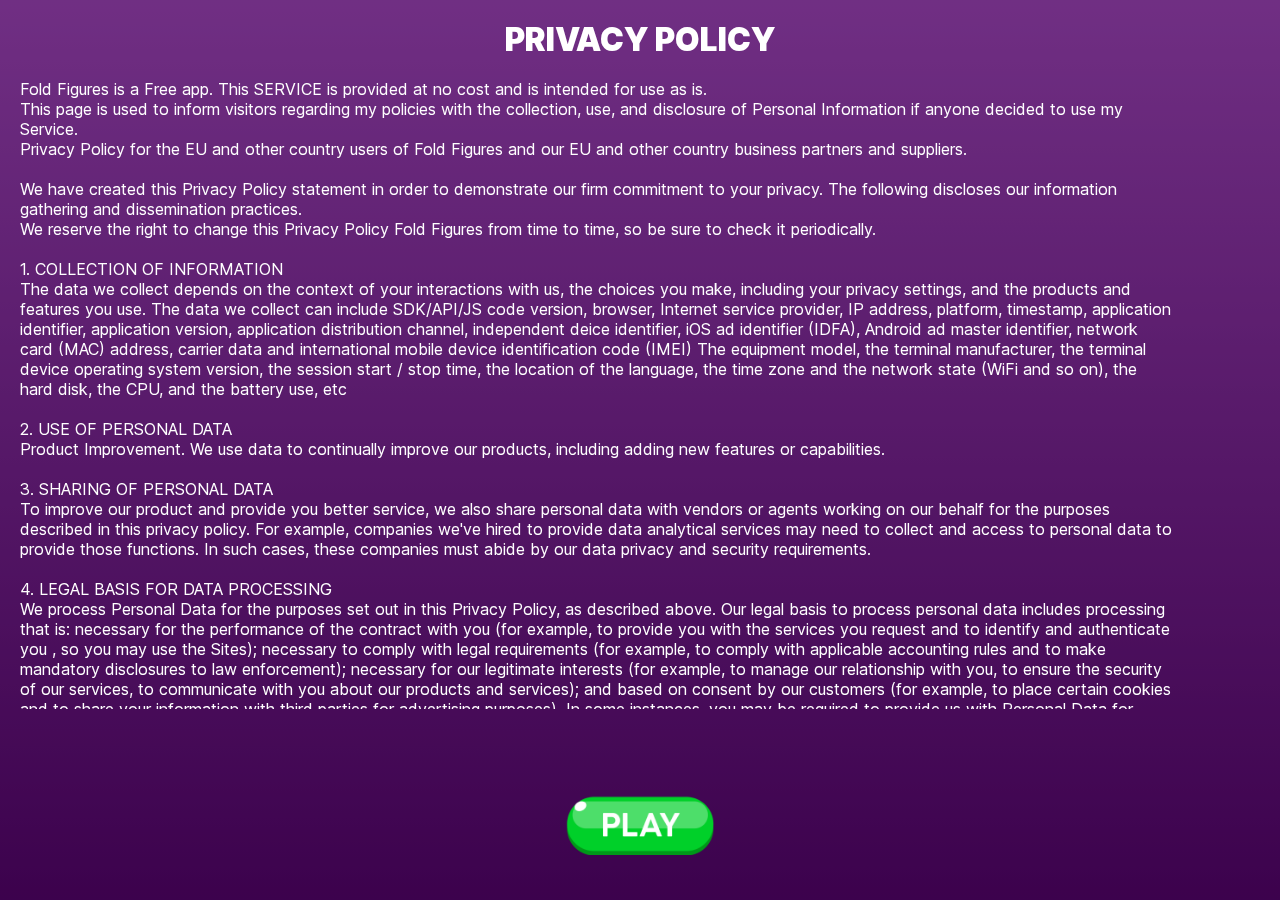
<file: index.html>
<!DOCTYPE html>
<html lang="en">
  <head>
    <meta charset="UTF-8" />
    <meta http-equiv="X-UA-Compatible" content="IE=edge" />
    <meta
      name="viewport"
      content="initial-scale=1.0, width=device-width, viewport-fit=cover"
    />
    <link rel="shortcut icon" href="./png/icon.png" />
    <link rel="stylesheet" href="./styles/common_style.css" />
    <link rel="stylesheet" href="./styles/policy.css" />
    <title>Fold Figures</title>
  </head>
  <body>
    <div class="wrapper">
      <div class="header stroke">PRIVACY POLICY</div>
      <div class="text">
        Fold Figures is a Free app. This SERVICE is provided at no cost and is
        intended for use as is.<br />
        This page is used to inform visitors regarding my policies with the
        collection, use, and disclosure of Personal Information if anyone
        decided to use my Service.<br />
        Privacy Policy for the EU and other country users of Fold Figures and our
        EU and other country business partners and suppliers.<br /><br />

        We have created this Privacy Policy statement in order to demonstrate
        our firm commitment to your privacy. The following discloses our
        information gathering and dissemination practices.<br />
        We reserve the right to change this Privacy Policy Fold Figures from time
        to time, so be sure to check it periodically.<br /><br />

        1. COLLECTION OF INFORMATION<br />
        The data we collect depends on the context of your interactions with us,
        the choices you make, including your privacy settings, and the products
        and features you use. The data we collect can include SDK/API/JS code
        version, browser, Internet service provider, IP address, platform,
        timestamp, application identifier, application version, application
        distribution channel, independent deice identifier, iOS ad identifier
        (IDFA), Android ad master identifier, network card (MAC) address,
        carrier data and international mobile device identification code (IMEI)
        The equipment model, the terminal manufacturer, the terminal device
        operating system version, the session start / stop time, the location of
        the language, the time zone and the network state (WiFi and so on), the
        hard disk, the CPU, and the battery use, etc
        <br /><br />
        2. USE OF PERSONAL DATA<br />
        Product Improvement. We use data to continually improve our products,
        including adding new features or capabilities.<br /><br />

        3. SHARING OF PERSONAL DATA<br />
        To improve our product and provide you better service, we also share
        personal data with vendors or agents working on our behalf for the
        purposes described in this privacy policy. For example, companies we've
        hired to provide data analytical services may need to collect and access
        to personal data to provide those functions. In such cases, these
        companies must abide by our data privacy and security requirements.
        <br /><br />
        4. LEGAL BASIS FOR DATA PROCESSING<br />
        We process Personal Data for the purposes set out in this Privacy
        Policy, as described above. Our legal basis to process personal data
        includes processing that is: necessary for the performance of the
        contract with you (for example, to provide you with the services you
        request and to identify and authenticate you , so you may use the
        Sites); necessary to comply with legal requirements (for example, to
        comply with applicable accounting rules and to make mandatory
        disclosures to law enforcement); necessary for our legitimate interests
        (for example, to manage our relationship with you, to ensure the
        security of our services, to communicate with you about our products and
        services); and based on consent by our customers (for example, to place
        certain cookies and to share your information with third parties for
        advertising purposes). In some instances, you may be required to provide
        us with Personal Data for processing as described above, in order for us
        to be able to provide you all of our services, and for you to use all
        the features of our Sites.
        <br /><br />
        5. International Transfers of Personal Data<br />
        Our business may require us to transfer your Personal Data to countries
        outside the European Economic Area (“EEA”), including to countries such
        as the People’s Republic of China or Singapore. We take appropriate
        steps to ensure that recipients of your Personal Data are bound to
        duties of confidentiality, and we implement measures such as standard
        contractual clauses. A copy of those clauses can be obtained by
        contacting our Help Center.
        <br /><br />
        6. Your Rights<br />
        Subject to limitations in applicable law, you are entitled to object to
        or request the restriction of processing of your Personal Data, and to
        request access to, rectification, erasure and portability of your own
        Personal Data. Where the use of your information is based on consent,
        you can withdraw this consent at any time without affecting the
        lawfulness of processing based on consent before its withdrawal. If you
        are aware of changes or inaccuracies in your information, you should
        inform us of such changes so that our records may be updated or
        corrected. We retain your Personal Data as long as needed to provide
        services or products to you, or as required or permitted by applicable
        laws, such as tax and accounting laws.
        <br /><br />
      </div>
      <a href="./layouts/main.html" class="button block"></a>
    </div>
  </body>
</html>
</file>
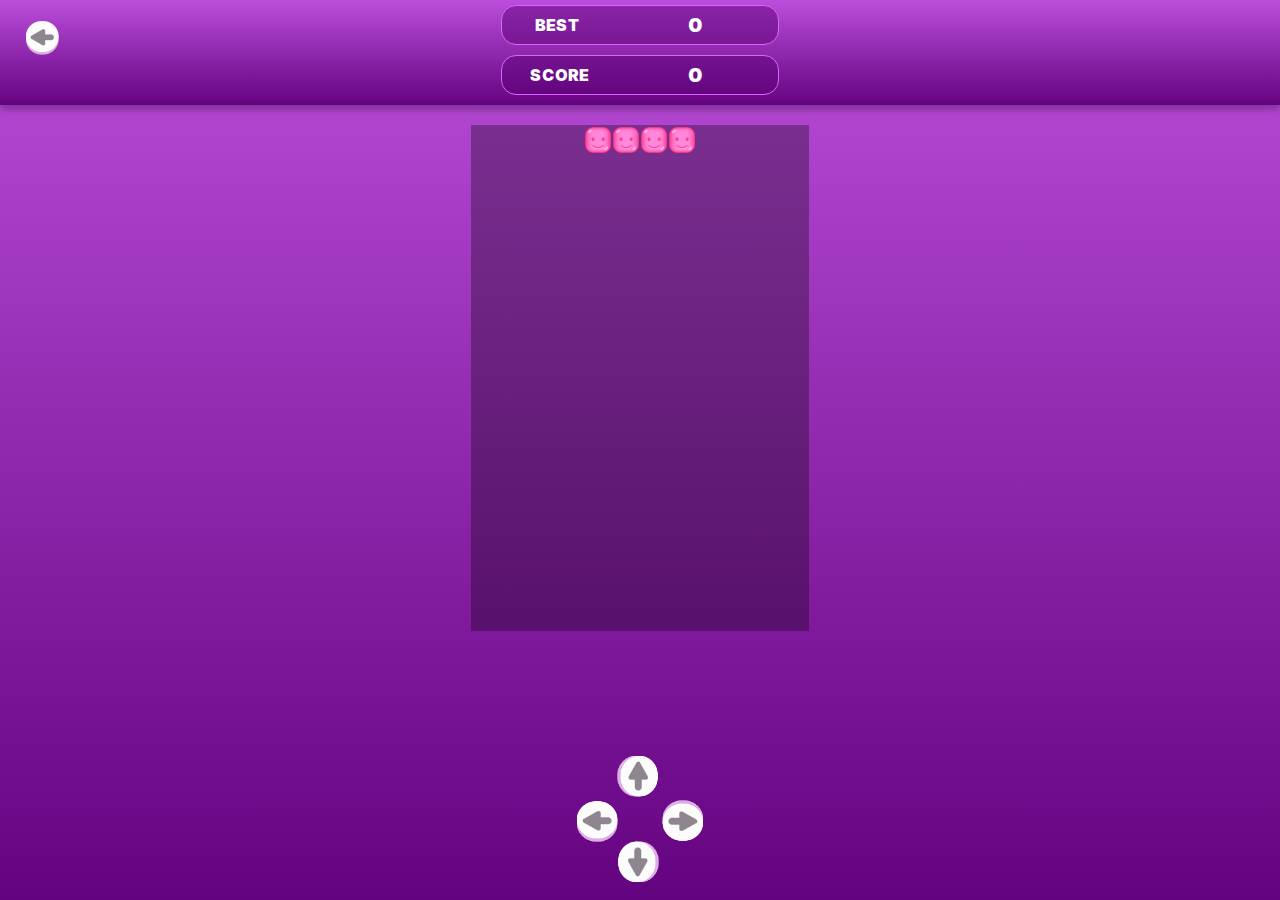
<file: layouts/game.html>
<!DOCTYPE html>
<html lang="en">
  <head>
    <meta charset="UTF-8" />
    <meta http-equiv="X-UA-Compatible" content="IE=edge" />
    <meta
      name="viewport"
      content="initial-scale=1.0, width=device-width, viewport-fit=cover"
    />
    <link rel="shortcut icon" href="../png/icon.png" />
    <link rel="stylesheet" href="../styles/common_style.css" />
    <link rel="stylesheet" href="../styles/game.css" />
    <link rel="stylesheet" href="../styles/tetris_cells.css" />
    <title>Fold Figures</title>
  </head>
  <body>
    <div class="wrapper hidden">
      <div class="top">
        <a href="./main.html" class="home button">
          <img src="../png/home.png" alt="home" />
        </a>

        <div class="top_block best_cont">
          <div class="top_block_text">best</div>
          <div class="best"></div>
        </div>

        <div class="top_block score_cont">
          <div class="top_block_text">score</div>
          <div class="score">0</div>
        </div>
      </div>

      <div class="table block">
        <table>
          <tbody class="field"></tbody>
        </table>
      </div>

      <div class="controller">
        <div class="arrows">
          <img src="../png/home.png" alt="arrow" class="arrow Up" />
          <img src="../png/home.png" alt="arrow" class="arrow Down" />
          <img src="../png/home.png" alt="arrow" class="arrow Left" />
          <img src="../png/home.png" alt="arrow" class="arrow Right" />
        </div>
      </div>
    </div>

    <script src="../scripts/tetris.js" type="module"></script>
  </body>
</html>
</file>
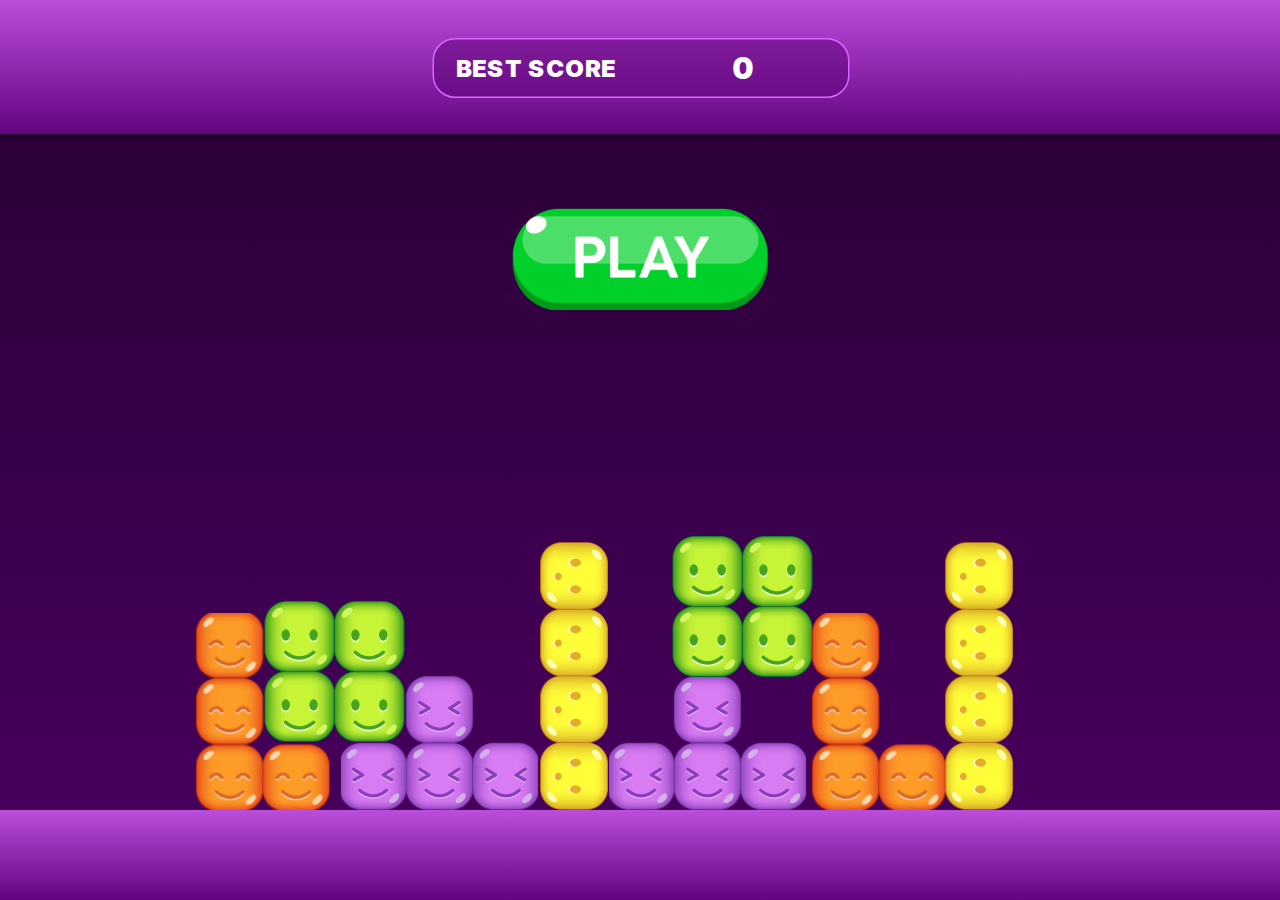
<file: layouts/main.html>
<!DOCTYPE html>
<html lang="en">
  <head>
    <meta charset="UTF-8" />
    <meta http-equiv="X-UA-Compatible" content="IE=edge" />
    <meta
      name="viewport"
      content="initial-scale=1.0, width=device-width, viewport-fit=cover"
    />
    <link rel="shortcut icon" href="../png/icon.png" />
    <link rel="stylesheet" href="../styles/common_style.css" />
    <link rel="stylesheet" href="../styles/main.css" />
    <title>Fold Figures</title>
  </head>
  <body>
    <div class="wrapper hidden">
      <div class="top">
        <div class="best_cont">
          <div>best score</div>
          <div class="best"></div>
        </div>
      </div>

      <a href="./game.html" class="link"></a>

      <div class="footer"></div>
      <img src="../png/main_1.png" alt="piece" class="piece piece_1" />
      <img src="../png/main_2.png" alt="piece" class="piece piece_2" />
      <img src="../png/main_3.png" alt="piece" class="piece piece_3" />
      <img src="../png/main_4.png" alt="piece" class="piece piece_4" />
      <img src="../png/main_1.png" alt="piece" class="piece piece_5" />
      <img src="../png/main_2.png" alt="piece" class="piece piece_6" />
      <img src="../png/main_3.png" alt="piece" class="piece piece_7" />
      <img src="../png/main_4.png" alt="piece" class="piece piece_8" />
    </div>

    <script src="../scripts/main.js"></script>
  </body>
</html>
</file>
<file: styles/common_style.css>
@font-face {
  font-family: "Inter";
  src: url("../fonts/Inter-V.ttf");
}

body {
  height: 100vh;
  background: linear-gradient(180deg, #bb4edb 0%, #640380 100%);

  font-family: "Inter";
  font-style: normal;
  font-weight: 900;
  color: #fff;
  text-align: center;

  margin: 0;
  padding: 0;
}

.wrapper {
  height: 100%;
  position: relative;
  overflow: hidden;
  touch-action: manipulation;
}

* {
  -webkit-tap-highlight-color: transparent;
}

a {
  text-decoration: none;
  color: #fff;
}

.hidden {
  opacity: 0;
}

.block {
  display: flex;
  align-items: center;
  justify-content: center;
}
</file>
<file: styles/policy.css>
.wrapper {
  backdrop-filter: brightness(0.6);
  -webkit-backdrop-filter: brightness(0.6);
}

.header {
  margin: 20px auto;
  font-size: 2rem;
}

.text {
  width: 90%;
  height: 70%;
  margin: 20px;

  font-weight: 400;
  text-align: left;

  overflow: scroll;
}

.button {
  position: absolute;
  bottom: 5%;
  left: calc(50% - 57px);

  width: 114px;
  height: 45px;
  max-height: 75px;

  transform-origin: bottom;
  transform: scale(1.3);

  background: url(../png/play.png) center/100% 100%;
}
</file>
<file: styles/game.css>
body {
  min-height: 800px;
}

.top {
  position: relative;
  height: 100px;

  padding-top: 5px;

  background: linear-gradient(180deg, #bb4edb 0%, #640380 100%);
  box-shadow: 0px 4px 8px rgba(0, 0, 0, 0.3);
}

.home {
  position: absolute;
  left: 2%;
  top: 5px;

  width: 34px;
  height: 35px;

  transform-origin: top left;
}

.home img {
  width: 100%;
}

.top_block {
  margin-left: 50px;

  width: 276px;
  height: 38px;

  display: flex;
  align-items: center;
  justify-content: space-around;

  text-transform: uppercase;

  background: rgba(91, 0, 118, 0.5);
  border: 1px solid #dc65ff;
  border-radius: 15px;
}

.top_block_text {
  width: 55px;
}

.score_cont {
  margin-top: 10px;
}

.best,
.score {
  font-size: 20px;
  width: 40%;
}

.table {
  margin: 20px auto auto;
  transform-origin: top;
}

.controller {
  position: absolute;
  left: 50%;
  bottom: 2%;

  transform: translateX(-50%);
  transform-origin: bottom;

  width: 100%;
  max-width: 420px;

  display: flex;
  align-items: center;
  justify-content: space-around;
}

.arrows {
  position: relative;
  width: 126px;
  height: 126px;
}

.arrow {
  width: 42px;
  height: 42px;
  background: url(../png/home.png) center/100% 100%;
}

.arrow.Up {
  position: absolute;
  top: 0;
  left: calc(50% - 23px);
  transform: rotate(90deg);
}

.arrow.Down {
  position: absolute;
  bottom: 0;
  left: calc(50% - 23px);
  transform: rotate(-90deg);
}

.arrow.Left {
  position: absolute;
  bottom: calc(50% - 23px);
  left: 0;
}

.arrow.Right {
  position: absolute;
  bottom: calc(50% - 23px);
  right: 0;
  transform: rotate(180deg);
}

@media screen and (max-width: 320px) {
  .top_block {
    width: 250px;
  }
}

@media screen and (min-width: 600px) and (orientation: portrait) {
  .home {
    transform: scale(1.3);
  }

  .controller {
    transform: translateX(-50%) scale(1.2);
  }

  .table {
    transform: scale(1.3);
  }

  .top_block {
    margin: auto;
  }

  .score_cont {
    margin-top: 10px;
  }
}

@media screen and (min-width: 800px) and (orientation: portrait) {
  .table {
    transform: scale(1.6);
  }

  .controller {
    transform: translateX(-50%) scale(2);
  }
}

@media screen and (min-width: 1200px) and (orientation: landscape) {
  .top_block {
    margin: auto;
  }

  .score_cont {
    margin-top: 10px;
  }

  .home {
    top: 20px;
  }
}
</file>
<file: styles/tetris_cells.css>
td {
  padding: 0;
  margin: 0;
}

table {
  background: rgba(0, 0, 0, 0.3);
}

.filled_cell,
.cell {
  height: 26px;
  width: 26px;
}

.I {
  background: url(../png/piece_1.png) center/100% 100%;
}

.J {
  background: url(../png/piece_2.png) center/100% 100%;
}

.L {
  background: url(../png/piece_3.png) center/100% 100%;
}

.O {
  background: url(../png/piece_4.png) center/100% 100%;
}

.T {
  background: url(../png/piece_5.png) center/100% 100%;
}

.Z {
  background: url(../png/piece_6.png) center/100% 100%;
}

.S {
  background: url(../png/piece_7.png) center/100% 100%;
}
</file>
<file: styles/main.css>
.wrapper {
  background: linear-gradient(180deg, #270032 0%, #4a0060 100%);
}

.top {
  position: relative;
  height: 134px;

  background: linear-gradient(180deg, #bb4edb 0%, #640380 100%);
  box-shadow: 0px 4px 8px rgba(0, 0, 0, 0.3);
}

.best_cont {
  position: absolute;
  left: calc(50% - 138px);
  top: calc(50% - 19px);

  width: 276px;
  height: 38px;

  display: flex;
  align-items: center;
  justify-content: space-around;

  text-transform: uppercase;

  background: rgba(91, 0, 118, 0.5);
  border: 1px solid #dc65ff;
  border-radius: 15px;
}

.best {
  font-size: 20px;
  width: 40%;
}

.link {
  position: absolute;
  top: 25%;
  left: calc(50% - 86px);
  z-index: 5;

  width: 172px;
  height: 68px;

  background: url(../png/play.png) center/100% 100%;
}

.footer {
  position: absolute;
  left: 0;
  bottom: 0;

  width: 100%;
  height: 90px;

  background: linear-gradient(180deg, #bb4edb 0%, #640380 100%);
  box-shadow: 0px 4px 8px rgba(0, 0, 0, 0.3);
}

.piece_1 {
  position: absolute;
  left: calc(50% - 100px);
  bottom: 90px;

  width: 68px;
  height: 268px;
}

.piece_2 {
  position: absolute;
  left: calc(50% - 31px);
  bottom: 90px;

  width: 197px;
  height: 134px;
}

.piece_3 {
  position: absolute;
  left: calc(50% + 32px);
  bottom: 223px;

  width: 141px;
  height: 141px;
}

.piece_4 {
  position: absolute;
  left: calc(50% + 172px);
  bottom: 90px;

  height: 197px;
  width: 134px;
}

.piece_5 {
  position: absolute;
  left: calc(50% + 305px);
  bottom: 90px;

  width: 68px;
  height: 268px;
}

.piece_6 {
  position: absolute;
  left: calc(50% - 299px);
  bottom: 90px;

  width: 197px;
  height: 134px;
}

.piece_7 {
  position: absolute;
  left: calc(50% - 376px);
  bottom: 158px;

  width: 141px;
  height: 141px;
}

.piece_8 {
  position: absolute;
  left: calc(50% - 444px);
  bottom: 90px;

  height: 197px;
  width: 134px;
}

@media screen and (min-width: 600px) {
  .best_cont,
  .link {
    transform: scale(1.5);
  }
}
</file>
